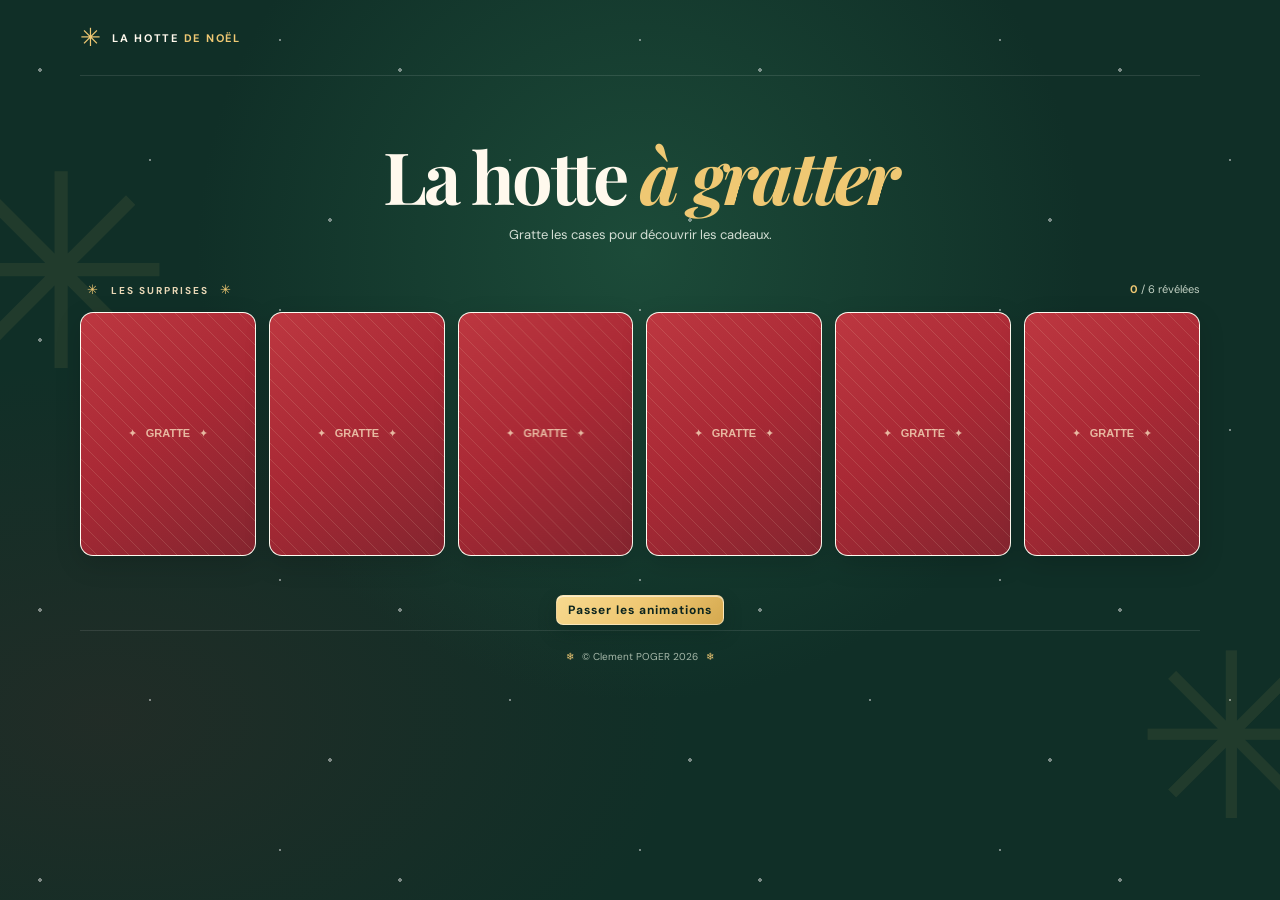
<file: index.html>
<!doctype html>
<html lang="fr">
  <head>
    <meta charset="utf-8">
    <meta name="viewport" content="width=device-width, initial-scale=1">
    <meta name="theme-color" content="#102f27">
    <meta name="description" content="Gratte les cases pour découvrir les cadeaux de Noël.">
    <title>La hotte à gratter — Noël</title>
    <link rel="preconnect" href="https://fonts.googleapis.com">
    <link rel="preconnect" href="https://fonts.gstatic.com" crossorigin>
    <link href="https://fonts.googleapis.com/css2?family=DM+Sans:wght@400;500;600;700&family=Playfair+Display:wght@600;700;800&display=swap" rel="stylesheet">
    <link rel="stylesheet" href="style.css">
    <style>
      .gift-description {
        position: absolute;
        gap: 5px;
        bottom: 5px;
      }

      a {
        color: gray;
        text-decoration: none;
      }

      a:visited {
        color: gray;
      }
    </style>
    <script src="script.js" defer></script>
  </head>
  <body>
    <div class="snow" aria-hidden="true"></div>
    <div class="page-shell">
      <header class="topbar">
        <a class="brand" href="#" aria-label="La hotte de Noël, accueil">
          <span class="brand-mark" aria-hidden="true">✳</span>
          <span>LA HOTTE <span class="brand-light">DE NOËL</span></span>
        </a>
      </header>

      <main>
        <section class="intro" aria-labelledby="page-title">
          <h1 id="page-title">La hotte <span>à gratter</span></h1>
          <p class="how-to">Gratte les cases pour découvrir les cadeaux.</p>
        </section>

        <section class="gift-section" aria-label="Les idées cadeaux à découvrir">
          <div class="section-heading">
            <div class="section-label"><span class="heading-sparkle" aria-hidden="true">✳</span> LES SURPRISES <span class="heading-sparkle" aria-hidden="true">✳</span></div>
            <span class="progress-label" aria-live="polite"><span id="revealed-count">0</span> / 6 révélées</span>
          </div>

          <div class="gift-grid">
            <article class="gift-card" style="--card-delay: 0ms">
              <div class="gift-content">
                <span class="gift-number">01</span>
                <h2>Écouteurs</h2>
                <span class="gift-description">
                  Couleurs : <br>
                  <span aria-label="Manette Beach" title="Beach" style="display:inline-block;width:14px;height:14px;margin:0 1px;border-radius:50%;background:peachpuff;border:2px solid rgba(255,255,255,.8);transition:transform 180ms ease;" onmouseover="this.style.transform='scale(1.4)'" onmouseout="this.style.transform='scale(1)'" onfocus="this.style.transform='scale(1.4)'" onblur="this.style.transform='scale(1)'" tabindex="0"></span>
                  <span aria-label="Manette Verte" title="Vert" style="display:inline-block;width:14px;height:14px;margin:0 1px;border-radius:50%;background:rgb(88,147,88);border:2px solid rgba(255,255,255,.8);transition:transform 180ms ease;" onmouseover="this.style.transform='scale(1.4)'" onmouseout="this.style.transform='scale(1)'" onfocus="this.style.transform='scale(1.4)'" onblur="this.style.transform='scale(1)'" tabindex="0"></span>
                  <span aria-label="Manette Purple" title="Purple" style="display:inline-block;width:14px;height:14px;margin:0 1px;border-radius:50%;background:rgb(243,144,239);border:2px solid rgba(255,255,255,.8);transition:transform 180ms ease;" onmouseover="this.style.transform='scale(1.4)'" onmouseout="this.style.transform='scale(1)'" onfocus="this.style.transform='scale(1.4)'" onblur="this.style.transform='scale(1)'" tabindex="0"></span>
                  <span aria-label="Manette Blueberry" title="Blueberry" style="display:inline-block;width:14px;height:14px;margin:0 1px;border-radius:50%;background:rgb(134,89,224);border:2px solid rgba(255,255,255,.8);transition:transform 180ms ease;" onmouseover="this.style.transform='scale(1.4)'" onmouseout="this.style.transform='scale(1)'" onfocus="this.style.transform='scale(1.4)'" onblur="this.style.transform='scale(1)'" tabindex="0"></span>
                  <span aria-label="Manette Brownie" title="Brownie" style="display:inline-block;width:14px;height:14px;margin:0 1px;border-radius:50%;background:rgb(158,125,95);border:2px solid rgba(255,255,255,.8);transition:transform 180ms ease;" onmouseover="this.style.transform='scale(1.4)'" onmouseout="this.style.transform='scale(1)'" onfocus="this.style.transform='scale(1.4)'" onblur="this.style.transform='scale(1)'" tabindex="0"></span>
                </span>
              </div>
              <canvas class="scratch-layer" aria-hidden="true"></canvas>
            </article>

            <article class="gift-card" style="--card-delay: 90ms">
              <div class="gift-content">
                <span class="gift-number">02</span>
                <h2>Manette<br>pour PC</h2>
                <span class="gift-description">
                  <a href="https://shop.8bitdo.com/products/8bitdo-ultimate-2c-wireless-controller?variant=44277753282737" target="_blank" rel="noopener noreferrer" aria-label="Manette Beach" title="Beach" style="display:inline-block;width:14px;height:14px;margin:0 1px;border-radius:50%;background:peachpuff;border:2px solid rgba(255,255,255,.8);transition:transform 180ms ease;" onmouseover="this.style.transform='scale(1.4)'" onmouseout="this.style.transform='scale(1)'" onfocus="this.style.transform='scale(1.4)'" onblur="this.style.transform='scale(1)'"></a>
                  <a href="https://shop.8bitdo.com/products/8bitdo-ultimate-2c-wireless-controller?variant=44277753315505" target="_blank" rel="noopener noreferrer" aria-label="Manette Verte" title="Vert" style="display:inline-block;width:14px;height:14px;margin:0 1px;border-radius:50%;background:rgb(88,147,88);border:2px solid rgba(255,255,255,.8);transition:transform 180ms ease;" onmouseover="this.style.transform='scale(1.4)'" onmouseout="this.style.transform='scale(1)'" onfocus="this.style.transform='scale(1.4)'" onblur="this.style.transform='scale(1)'"></a>
                  <a href="https://shop.8bitdo.com/products/8bitdo-ultimate-2c-wireless-controller?variant=44277753348273" target="_blank" rel="noopener noreferrer" aria-label="Manette Purple" title="Purple" style="display:inline-block;width:14px;height:14px;margin:0 1px;border-radius:50%;background:rgb(243,144,239);border:2px solid rgba(255,255,255,.8);transition:transform 180ms ease;" onmouseover="this.style.transform='scale(1.4)'" onmouseout="this.style.transform='scale(1)'" onfocus="this.style.transform='scale(1.4)'" onblur="this.style.transform='scale(1)'"></a>
                  <a href="https://shop.8bitdo.com/products/8bitdo-ultimate-2c-wireless-controller?variant=44945989140657" target="_blank" rel="noopener noreferrer" aria-label="Manette Blueberry" title="Blueberry" style="display:inline-block;width:14px;height:14px;margin:0 1px;border-radius:50%;background:rgb(134,89,224);border:2px solid rgba(255,255,255,.8);transition:transform 180ms ease;" onmouseover="this.style.transform='scale(1.4)'" onmouseout="this.style.transform='scale(1)'" onfocus="this.style.transform='scale(1.4)'" onblur="this.style.transform='scale(1)'"></a>
                  <a href="https://shop.8bitdo.com/products/8bitdo-ultimate-2c-wireless-controller?variant=44945989173425" target="_blank" rel="noopener noreferrer" aria-label="Manette Brownie" title="Brownie" style="display:inline-block;width:14px;height:14px;margin:0 1px;border-radius:50%;background:rgb(158,125,95);border:2px solid rgba(255,255,255,.8);transition:transform 180ms ease;" onmouseover="this.style.transform='scale(1.4)'" onmouseout="this.style.transform='scale(1)'" onfocus="this.style.transform='scale(1.4)'" onblur="this.style.transform='scale(1)'"></a>
                </span>
              </div>
              <canvas class="scratch-layer" aria-hidden="true"></canvas>
            </article>

            <article class="gift-card" style="--card-delay: 180ms">
              <div class="gift-content">
                <span class="gift-number">03</span>
                <h2>Des BookNook</h2>
                <span class="gift-description"><a href="https://book-nook.fr/collections/book-nook" target="_blank" rel="noopener noreferrer">Site ↗</a></span>
              </div>
              <canvas class="scratch-layer" aria-hidden="true"></canvas>
            </article>

            <article class="gift-card" style="--card-delay: 270ms">
              <div class="gift-content">
                <span class="gift-number">04</span>
                <h2>Casse-têtes</h2>
                <span class="gift-description"><a href="https://www.idventure-shop.de/Puzzles-Cluebox-Escape-Room" target="_blank" rel="noopener noreferrer">Site ↗</a></span>
              </div>
              <canvas class="scratch-layer" aria-hidden="true"></canvas>
            </article>

            <article class="gift-card" style="--card-delay: 360ms">
              <div class="gift-content">
                <span class="gift-number">05</span>
                <h2>Un abonnement<br>HBO de 6 mois</h2>
                <span class="gift-description"><a href="https://www.hbomax.com/fr/fr" target="_blank" rel="noopener noreferrer">Site ↗</a></span>
              </div>
              <canvas class="scratch-layer" aria-hidden="true"></canvas>
            </article>

            <article class="gift-card" style="--card-delay: 450ms">
              <div class="gift-content">
                <span class="gift-number">06</span>
                <h2>Un UGears<br>Maquete en Bois</h2>
                <span class="gift-description"><a href="https://ugearsmodels.com/fr/collections/all" target="_blank" rel="noopener noreferrer">Site A ↗</a>    <a href="https://eu.woodtrick.com/fr-fr/collections/all" target="_blank" rel="noopener noreferrer">Site B ↗</a></span>
              </div>
              <canvas class="scratch-layer" aria-hidden="true"></canvas>
            </article>
          </div>

          <div class="all-done" id="all-done" aria-live="polite" hidden>
            Joyeux Noël !
          </div>

        </section>
          <div style="display: grid; justify-content: center; padding: 5px 2px;">
            <button id="reveal-btn" aria-live="polite">
              Passer les animations
            </button>
          </div>
      </main>

      <footer>
        <span aria-hidden="true">❄</span> © Clement POGER 2026 <span aria-hidden="true">❄</span>
      </footer>
    </div>
  </body>
</html>
</file>
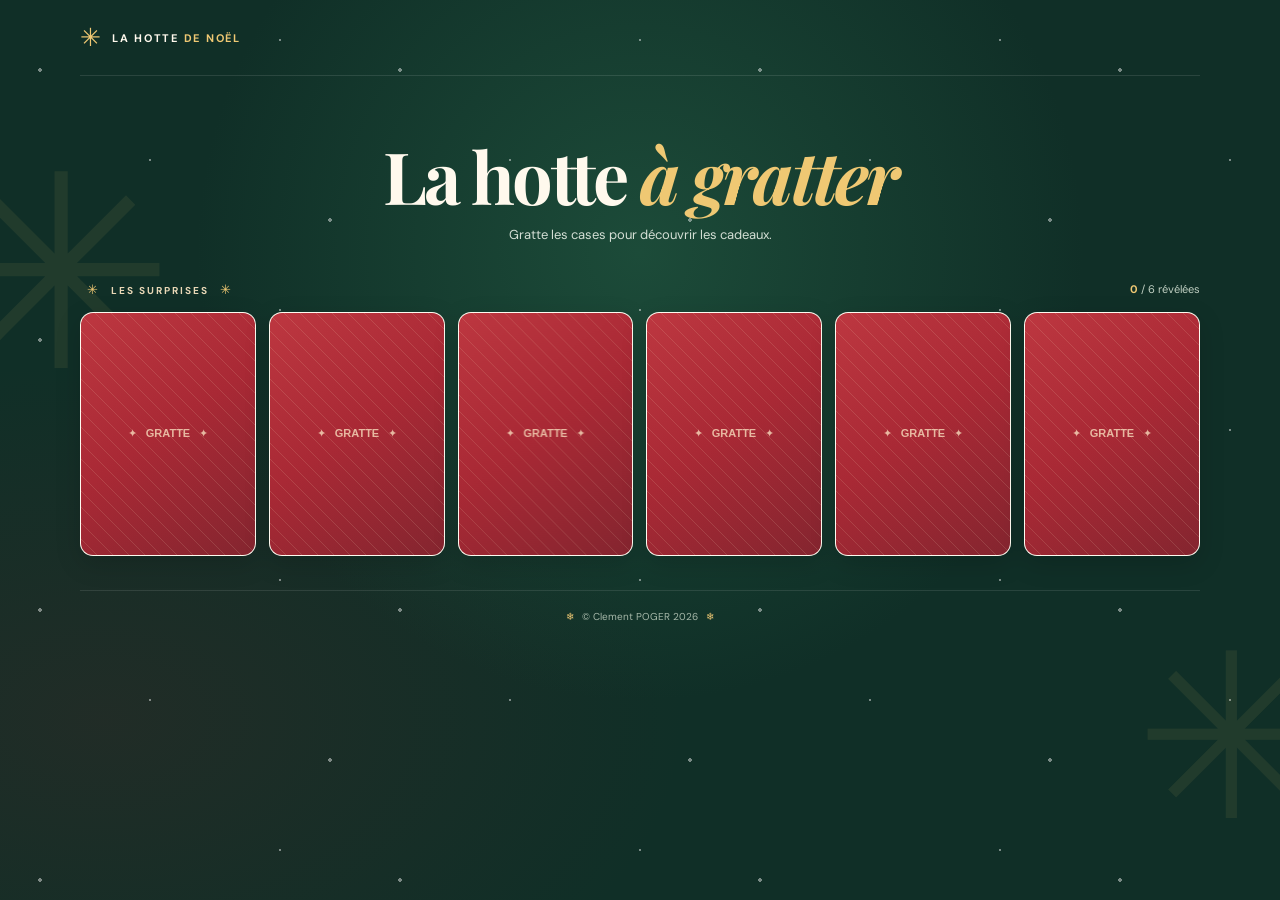
<file: liste_kdo/index.html>
<!doctype html>
<html lang="fr">
  <head>
    <meta charset="utf-8">
    <meta name="viewport" content="width=device-width, initial-scale=1">
    <meta name="theme-color" content="#102f27">
    <meta name="description" content="Gratte les cases pour découvrir les cadeaux de Noël.">
    <title>La hotte à gratter — Noël</title>
    <link rel="preconnect" href="https://fonts.googleapis.com">
    <link rel="preconnect" href="https://fonts.gstatic.com" crossorigin>
    <link href="https://fonts.googleapis.com/css2?family=DM+Sans:wght@400;500;600;700&family=Playfair+Display:wght@600;700;800&display=swap" rel="stylesheet">
    <link rel="stylesheet" href="style.css">
    <script src="script.js" defer></script>
  </head>
  <body>
    <div class="snow" aria-hidden="true"></div>
    <div class="page-shell">
      <header class="topbar">
        <a class="brand" href="#" aria-label="La hotte de Noël, accueil">
          <span class="brand-mark" aria-hidden="true">✳</span>
          <span>LA HOTTE <span class="brand-light">DE NOËL</span></span>
        </a>
      </header>

      <main>
        <section class="intro" aria-labelledby="page-title">
          <h1 id="page-title">La hotte <span>à gratter</span></h1>
          <p class="how-to">Gratte les cases pour découvrir les cadeaux.</p>
        </section>

        <section class="gift-section" aria-label="Les idées cadeaux à découvrir">
          <div class="section-heading">
            <div class="section-label"><span class="heading-sparkle" aria-hidden="true">✳</span> LES SURPRISES <span class="heading-sparkle" aria-hidden="true">✳</span></div>
            <span class="progress-label" aria-live="polite"><span id="revealed-count">0</span> / 6 révélées</span>
          </div>

          <div class="gift-grid">
            <article class="gift-card" style="--card-delay: 0ms">
              <div class="gift-content">
                <span class="gift-number">01</span>
                <h2>Écouteurs</h2>
              </div>
              <canvas class="scratch-layer" aria-hidden="true"></canvas>
            </article>

            <article class="gift-card" style="--card-delay: 90ms">
              <div class="gift-content">
                <span class="gift-number">02</span>
                <h2>Manette<br>pour PC</h2>
              </div>
              <canvas class="scratch-layer" aria-hidden="true"></canvas>
            </article>

            <article class="gift-card" style="--card-delay: 180ms">
              <div class="gift-content">
                <span class="gift-number">03</span>
                <h2>Des BookNoot</h2>
              </div>
              <canvas class="scratch-layer" aria-hidden="true"></canvas>
            </article>

            <article class="gift-card" style="--card-delay: 270ms">
              <div class="gift-content">
                <span class="gift-number">04</span>
                <h2>Casse-têtes</h2>
              </div>
              <canvas class="scratch-layer" aria-hidden="true"></canvas>
            </article>

            <article class="gift-card" style="--card-delay: 360ms">
              <div class="gift-content">
                <span class="gift-number">05</span>
                <h2>Un abonnement<br>HBO de 6 mois</h2>
              </div>
              <canvas class="scratch-layer" aria-hidden="true"></canvas>
            </article>

            <article class="gift-card" style="--card-delay: 450ms">
              <div class="gift-content">
                <span class="gift-number">06</span>
                <h2>Un UGears<br>Maquete en Bois</h2>
              </div>
              <canvas class="scratch-layer" aria-hidden="true"></canvas>
            </article>
          </div>

          <div class="all-done" id="all-done" aria-live="polite" hidden>
            Joyeux Noël !
          </div>

        </section>
      </main>

      <footer>
        <span aria-hidden="true">❄</span> © Clement POGER 2026 <span aria-hidden="true">❄</span>
      </footer>
    </div>
  </body>
</html>
</file>
<file: style.css>
:root {
  color-scheme: dark;
  --forest: #102f27;
  --forest-deep: #0b241e;
  --cream: #fff9ed;
  --gold: #efc873;
  --muted: #becbc0;
  font-family: "DM Sans", sans-serif;
  font-synthesis: none;
  text-rendering: optimizeLegibility;
}

* { box-sizing: border-box; }

body {
  min-width: 320px;
  min-height: 100vh;
  margin: 0;
  overflow-x: hidden;
  color: var(--cream);
  background:
    radial-gradient(ellipse at 50% 28%, rgba(35, 91, 67, .64), transparent 49%),
    radial-gradient(ellipse at 8% 80%, rgba(93, 34, 37, .22), transparent 35%),
    var(--forest);
}

body::before, body::after {
  position: fixed;
  z-index: -1;
  color: rgba(239, 200, 115, .08);
  font-family: serif;
  pointer-events: none;
}

body::before { content: "✳"; top: 13%; left: -52px; font-size: 270px; }
body::after { content: "✳"; right: -48px; bottom: 3%; font-size: 230px; }

.snow {
  position: fixed;
  z-index: -1;
  inset: 0;
  opacity: .44;
  pointer-events: none;
  background-image:
    radial-gradient(2px 2px at 40px 70px, #fff 98%, transparent),
    radial-gradient(1.5px 1.5px at 150px 160px, #fff 98%, transparent),
    radial-gradient(1px 1px at 280px 40px, #fff 98%, transparent),
    radial-gradient(2px 2px at 330px 220px, #fff 98%, transparent);
  background-size: 360px 270px;
  animation: snowfall 16s linear infinite;
}

.page-shell { width: min(1120px, calc(100% - 48px)); margin: 0 auto; }
.topbar { height: 76px; display: flex; align-items: center; justify-content: space-between; border-bottom: 1px solid rgba(255,255,255,.11); }
.brand { display: inline-flex; align-items: center; gap: 9px; color: var(--cream); text-decoration: none; font-size: 11px; font-weight: 700; letter-spacing: .16em; }
.brand-mark { color: var(--gold); font-size: 25px; line-height: 1; }
.brand-light { color: var(--gold); }
.edition { display: inline-flex; align-items: center; gap: 8px; color: #d3ddcf; font-size: 9px; font-weight: 700; letter-spacing: .15em; }
.live-dot { width: 7px; height: 7px; border-radius: 50%; background: #e8c269; box-shadow: 0 0 10px #e8c269; animation: pulse 2s infinite; }

.intro { padding: 48px 0 38px; text-align: center; animation: rise-in .7s both; }
h1 { margin: 14px 0 8px; font-family: "Playfair Display", Georgia, serif; font-size: clamp(45px, 7vw, 72px); font-weight: 700; line-height: 1.05; letter-spacing: -.04em; }
h1 span { color: var(--gold); font-style: italic; }
.how-to { margin: 12px 0 0; color: #d4dfd5; font-size: 13px; }

.gift-section { padding-bottom: 34px; }
.section-heading { display: flex; align-items: center; justify-content: space-between; margin-bottom: 14px; }
.section-label { color: #e9d8b7; font-size: 10px; font-weight: 700; letter-spacing: .2em; }
.heading-sparkle { padding: 0 7px; color: var(--gold); font-size: 13px; }
.progress-label { color: #c1d0c3; font-size: 11px; }
.progress-label span { color: var(--gold); font-weight: 700; }

.gift-grid { display: grid; grid-template-columns: repeat(6, minmax(0, 1fr)); gap: 13px; }
.gift-card {
  --card-delay: 0ms;
  position: relative;
  min-height: 230px;
  overflow: hidden;
  isolation: isolate;
  border: 1px solid rgba(255,255,255,.17);
  border-radius: 13px;
  background: #fff9ed;
  color: #193a2e;
  box-shadow: 0 8px 26px rgba(0,0,0,.15);
  animation: card-in .65s both;
  animation-delay: var(--card-delay);
}
.gift-card-wide { grid-column: span 2; }
.gift-content { position: absolute; inset: 0; display: flex; flex-direction: column; align-items: center; justify-content: center; padding: 20px 14px 16px; text-align: center; }
.gift-number { position: absolute; top: 13px; left: 14px; color: #809383; font-size: 9px; font-weight: 700; letter-spacing: .14em; }
.gift-emoji { margin-bottom: 6px; font-size: 33px; filter: drop-shadow(0 3px 3px rgba(57,58,32,.12)); }
.gift-content h2 { margin: 0; font-family: "Playfair Display", Georgia, serif; font-size: 18px; line-height: 1.18; }
.gift-card-wide .gift-content { flex-direction: row; align-content: center; column-gap: 13px; }
.gift-card-wide .gift-emoji { margin: 0; font-size: 34px; }
.gift-card-wide .gift-content h2 { text-align: left; }
.scratch-layer { position: absolute; z-index: 2; inset: 0; display: block; width: 100%; height: 100%; touch-action: none; cursor: crosshair; transition: opacity .65s ease, visibility .65s ease; }
.gift-card.is-revealed .scratch-layer { visibility: hidden; opacity: 0; pointer-events: none; }
.gift-card.is-revealed .gift-content { animation: gift-pop .55s both; }

.all-done { margin: 18px 0 0; color: #f0d48e; text-align: center; font-family: "Playfair Display", Georgia, serif; font-size: 17px; animation: rise-in .5s both; }
.all-done span { padding: 0 5px; }

#reveal-btn {
  min-height: 30px;
  padding: 5px 11px;
  border: 1px solid rgba(255, 249, 237, .48);
  border-radius: 7px;
  background: linear-gradient(135deg, #f7d98f 0%, var(--gold) 48%, #d5a94f 100%);
  box-shadow: 0 8px 18px rgba(8, 31, 24, .28), inset 0 1px rgba(255, 255, 255, .55);
  color: var(--forest-deep);
  font: 700 12px/1 "DM Sans", sans-serif;
  letter-spacing: .08em;
  cursor: pointer;
  transition: transform .18s ease, box-shadow .18s ease, filter .18s ease;
}

#reveal-btn:hover {
  filter: brightness(1.06);
  transform: translateY(-2px);
  box-shadow: 0 11px 22px rgba(8, 31, 24, .34), inset 0 1px rgba(255, 255, 255, .65);
}

#reveal-btn:active {
  transform: translateY(0);
  box-shadow: 0 4px 10px rgba(8, 31, 24, .25), inset 0 1px 3px rgba(95, 66, 21, .18);
}

#reveal-btn:focus-visible {
  outline: 3px solid rgba(255, 249, 237, .75);
  outline-offset: 3px;
}

footer { display: flex; justify-content: center; gap: 8px; padding: 19px 0 23px; border-top: 1px solid rgba(255,255,255,.1); color: #a7b9aa; font-size: 10px; }
footer span { color: var(--gold); }

@keyframes snowfall { to { background-position: 0 270px, 150px 430px, 280px 310px, 330px 490px; } }
@keyframes pulse { 50% { opacity: .45; box-shadow: 0 0 3px #e8c269; } }
@keyframes rise-in { from { opacity: 0; transform: translateY(12px); } to { opacity: 1; transform: translateY(0); } }
@keyframes card-in { from { opacity: 0; transform: translateY(18px) scale(.98); } to { opacity: 1; transform: translateY(0) scale(1); } }
@keyframes gift-pop { 0% { transform: scale(.92); } 65% { transform: scale(1.045); } 100% { transform: scale(1); } }

@media (min-width: 760px) {
  .gift-card { min-height: 244px; }
  .gift-card-wide { min-height: 180px; }
}

@media (max-width: 680px) {
  .page-shell { width: min(100% - 32px, 520px); }
  .topbar { height: 64px; }
  .intro { padding: 40px 0 29px; }
  .gift-grid { grid-template-columns: repeat(2, minmax(0, 1fr)); gap: 10px; }
  .gift-card { min-height: 205px; }
  .gift-card-wide { grid-column: span 2; min-height: 158px; }
  .gift-content h2 { font-size: 16px; }
}

@media (max-width: 380px) {
  .page-shell { width: calc(100% - 24px); }
  .edition { font-size: 8px; }
  .gift-card { min-height: 190px; }
  .gift-card-wide { min-height: 150px; }
}

@media (prefers-reduced-motion: reduce) {
  *, *::before, *::after { animation-duration: .01ms !important; animation-iteration-count: 1 !important; scroll-behavior: auto !important; transition-duration: .01ms !important; }
}
</file>
<file: liste_kdo/style.css>
:root {
  color-scheme: dark;
  --forest: #102f27;
  --forest-deep: #0b241e;
  --cream: #fff9ed;
  --gold: #efc873;
  --muted: #becbc0;
  font-family: "DM Sans", sans-serif;
  font-synthesis: none;
  text-rendering: optimizeLegibility;
}

* { box-sizing: border-box; }

body {
  min-width: 320px;
  min-height: 100vh;
  margin: 0;
  overflow-x: hidden;
  color: var(--cream);
  background:
    radial-gradient(ellipse at 50% 28%, rgba(35, 91, 67, .64), transparent 49%),
    radial-gradient(ellipse at 8% 80%, rgba(93, 34, 37, .22), transparent 35%),
    var(--forest);
}

body::before, body::after {
  position: fixed;
  z-index: -1;
  color: rgba(239, 200, 115, .08);
  font-family: serif;
  pointer-events: none;
}

body::before { content: "✳"; top: 13%; left: -52px; font-size: 270px; }
body::after { content: "✳"; right: -48px; bottom: 3%; font-size: 230px; }

.snow {
  position: fixed;
  z-index: -1;
  inset: 0;
  opacity: .44;
  pointer-events: none;
  background-image:
    radial-gradient(2px 2px at 40px 70px, #fff 98%, transparent),
    radial-gradient(1.5px 1.5px at 150px 160px, #fff 98%, transparent),
    radial-gradient(1px 1px at 280px 40px, #fff 98%, transparent),
    radial-gradient(2px 2px at 330px 220px, #fff 98%, transparent);
  background-size: 360px 270px;
  animation: snowfall 16s linear infinite;
}

.page-shell { width: min(1120px, calc(100% - 48px)); margin: 0 auto; }
.topbar { height: 76px; display: flex; align-items: center; justify-content: space-between; border-bottom: 1px solid rgba(255,255,255,.11); }
.brand { display: inline-flex; align-items: center; gap: 9px; color: var(--cream); text-decoration: none; font-size: 11px; font-weight: 700; letter-spacing: .16em; }
.brand-mark { color: var(--gold); font-size: 25px; line-height: 1; }
.brand-light { color: var(--gold); }
.edition { display: inline-flex; align-items: center; gap: 8px; color: #d3ddcf; font-size: 9px; font-weight: 700; letter-spacing: .15em; }
.live-dot { width: 7px; height: 7px; border-radius: 50%; background: #e8c269; box-shadow: 0 0 10px #e8c269; animation: pulse 2s infinite; }

.intro { padding: 48px 0 38px; text-align: center; animation: rise-in .7s both; }
h1 { margin: 14px 0 8px; font-family: "Playfair Display", Georgia, serif; font-size: clamp(45px, 7vw, 72px); font-weight: 700; line-height: 1.05; letter-spacing: -.04em; }
h1 span { color: var(--gold); font-style: italic; }
.how-to { margin: 12px 0 0; color: #d4dfd5; font-size: 13px; }

.gift-section { padding-bottom: 34px; }
.section-heading { display: flex; align-items: center; justify-content: space-between; margin-bottom: 14px; }
.section-label { color: #e9d8b7; font-size: 10px; font-weight: 700; letter-spacing: .2em; }
.heading-sparkle { padding: 0 7px; color: var(--gold); font-size: 13px; }
.progress-label { color: #c1d0c3; font-size: 11px; }
.progress-label span { color: var(--gold); font-weight: 700; }

.gift-grid { display: grid; grid-template-columns: repeat(6, minmax(0, 1fr)); gap: 13px; }
.gift-card {
  --card-delay: 0ms;
  position: relative;
  min-height: 230px;
  overflow: hidden;
  isolation: isolate;
  border: 1px solid rgba(255,255,255,.17);
  border-radius: 13px;
  background: #fff9ed;
  color: #193a2e;
  box-shadow: 0 8px 26px rgba(0,0,0,.15);
  animation: card-in .65s both;
  animation-delay: var(--card-delay);
}
.gift-card-wide { grid-column: span 2; }
.gift-content { position: absolute; inset: 0; display: flex; flex-direction: column; align-items: center; justify-content: center; padding: 20px 14px 16px; text-align: center; }
.gift-number { position: absolute; top: 13px; left: 14px; color: #809383; font-size: 9px; font-weight: 700; letter-spacing: .14em; }
.gift-emoji { margin-bottom: 6px; font-size: 33px; filter: drop-shadow(0 3px 3px rgba(57,58,32,.12)); }
.gift-content h2 { margin: 0; font-family: "Playfair Display", Georgia, serif; font-size: 18px; line-height: 1.18; }
.gift-card-wide .gift-content { flex-direction: row; align-content: center; column-gap: 13px; }
.gift-card-wide .gift-emoji { margin: 0; font-size: 34px; }
.gift-card-wide .gift-content h2 { text-align: left; }
.scratch-layer { position: absolute; z-index: 2; inset: 0; display: block; width: 100%; height: 100%; touch-action: none; cursor: crosshair; transition: opacity .65s ease, visibility .65s ease; }
.gift-card.is-revealed .scratch-layer { visibility: hidden; opacity: 0; pointer-events: none; }
.gift-card.is-revealed .gift-content { animation: gift-pop .55s both; }

.all-done { margin: 18px 0 0; color: #f0d48e; text-align: center; font-family: "Playfair Display", Georgia, serif; font-size: 17px; animation: rise-in .5s both; }
.all-done span { padding: 0 5px; }
footer { display: flex; justify-content: center; gap: 8px; padding: 19px 0 23px; border-top: 1px solid rgba(255,255,255,.1); color: #a7b9aa; font-size: 10px; }
footer span { color: var(--gold); }

@keyframes snowfall { to { background-position: 0 270px, 150px 430px, 280px 310px, 330px 490px; } }
@keyframes pulse { 50% { opacity: .45; box-shadow: 0 0 3px #e8c269; } }
@keyframes rise-in { from { opacity: 0; transform: translateY(12px); } to { opacity: 1; transform: translateY(0); } }
@keyframes card-in { from { opacity: 0; transform: translateY(18px) scale(.98); } to { opacity: 1; transform: translateY(0) scale(1); } }
@keyframes gift-pop { 0% { transform: scale(.92); } 65% { transform: scale(1.045); } 100% { transform: scale(1); } }

@media (min-width: 760px) {
  .gift-card { min-height: 244px; }
  .gift-card-wide { min-height: 180px; }
}

@media (max-width: 680px) {
  .page-shell { width: min(100% - 32px, 520px); }
  .topbar { height: 64px; }
  .intro { padding: 40px 0 29px; }
  .gift-grid { grid-template-columns: repeat(2, minmax(0, 1fr)); gap: 10px; }
  .gift-card { min-height: 205px; }
  .gift-card-wide { grid-column: span 2; min-height: 158px; }
  .gift-content h2 { font-size: 16px; }
}

@media (max-width: 380px) {
  .page-shell { width: calc(100% - 24px); }
  .edition { font-size: 8px; }
  .gift-card { min-height: 190px; }
  .gift-card-wide { min-height: 150px; }
}

@media (prefers-reduced-motion: reduce) {
  *, *::before, *::after { animation-duration: .01ms !important; animation-iteration-count: 1 !important; scroll-behavior: auto !important; transition-duration: .01ms !important; }
}
</file>
